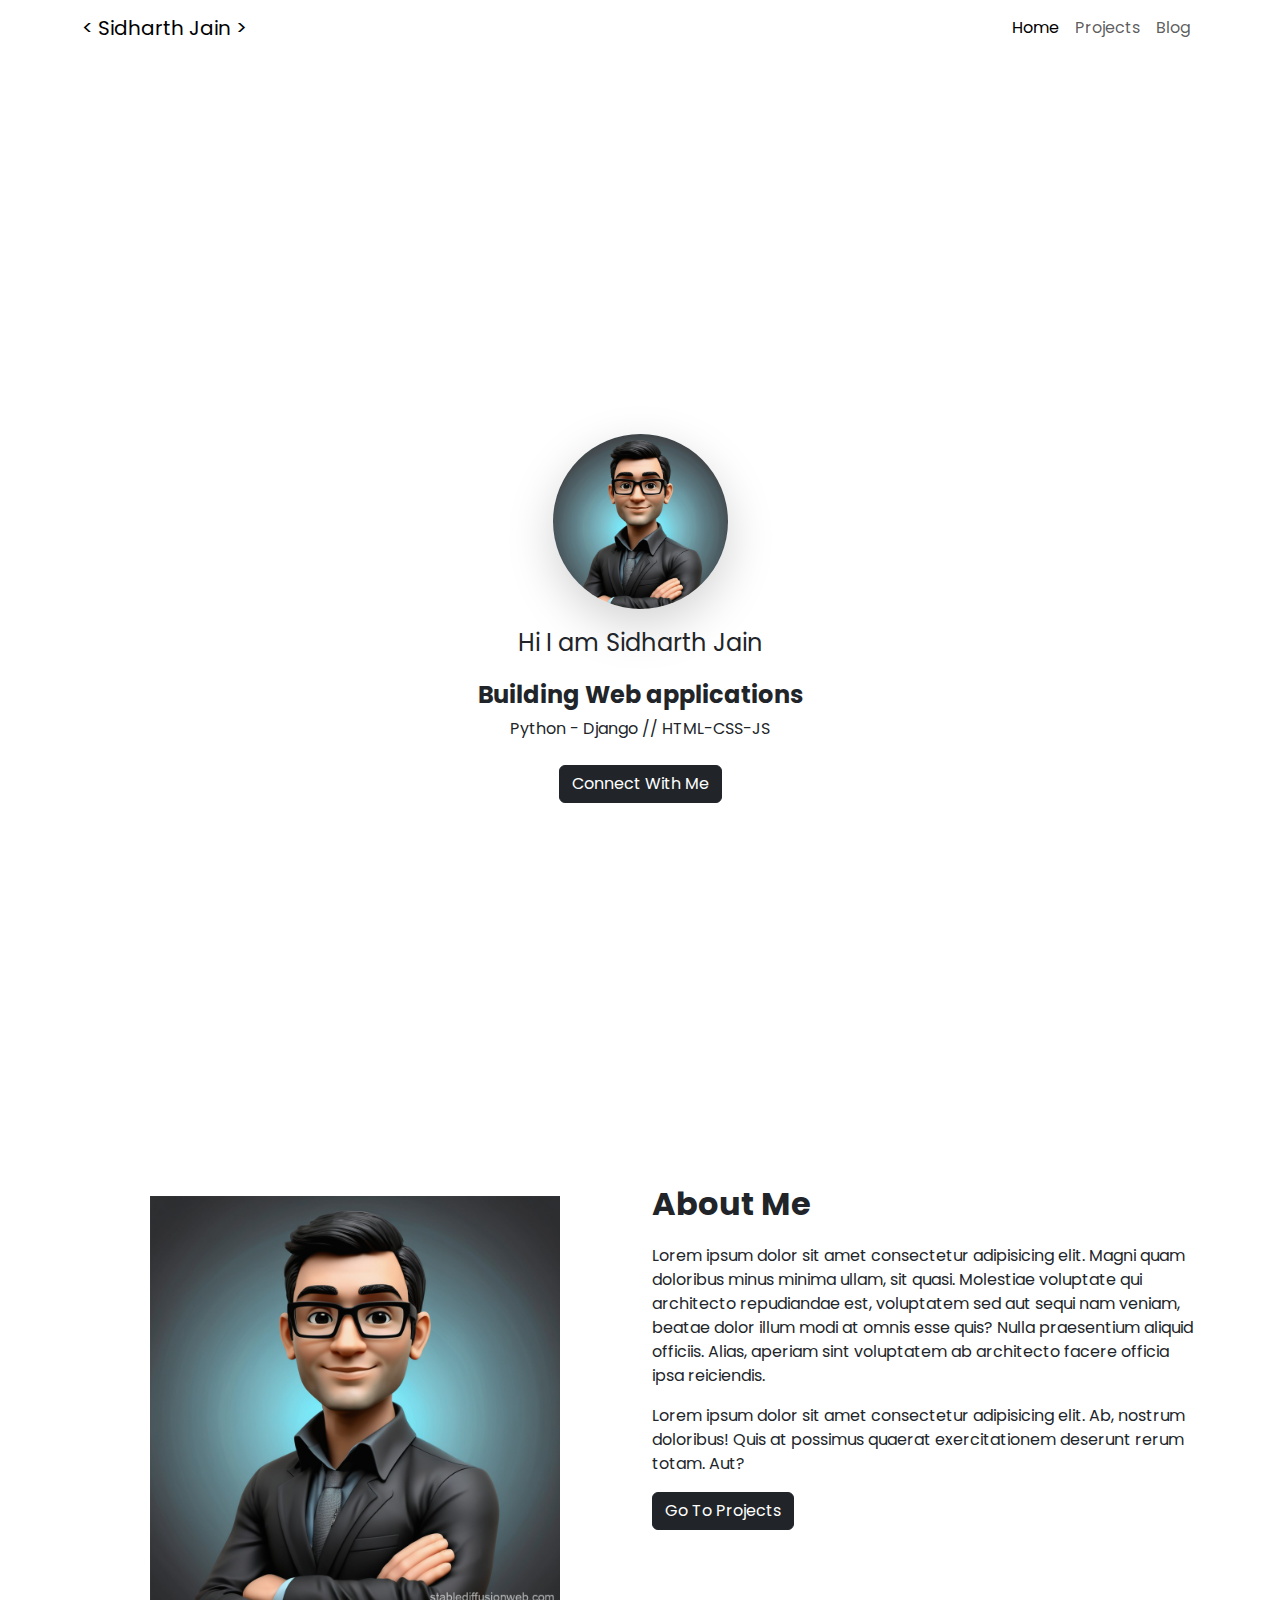
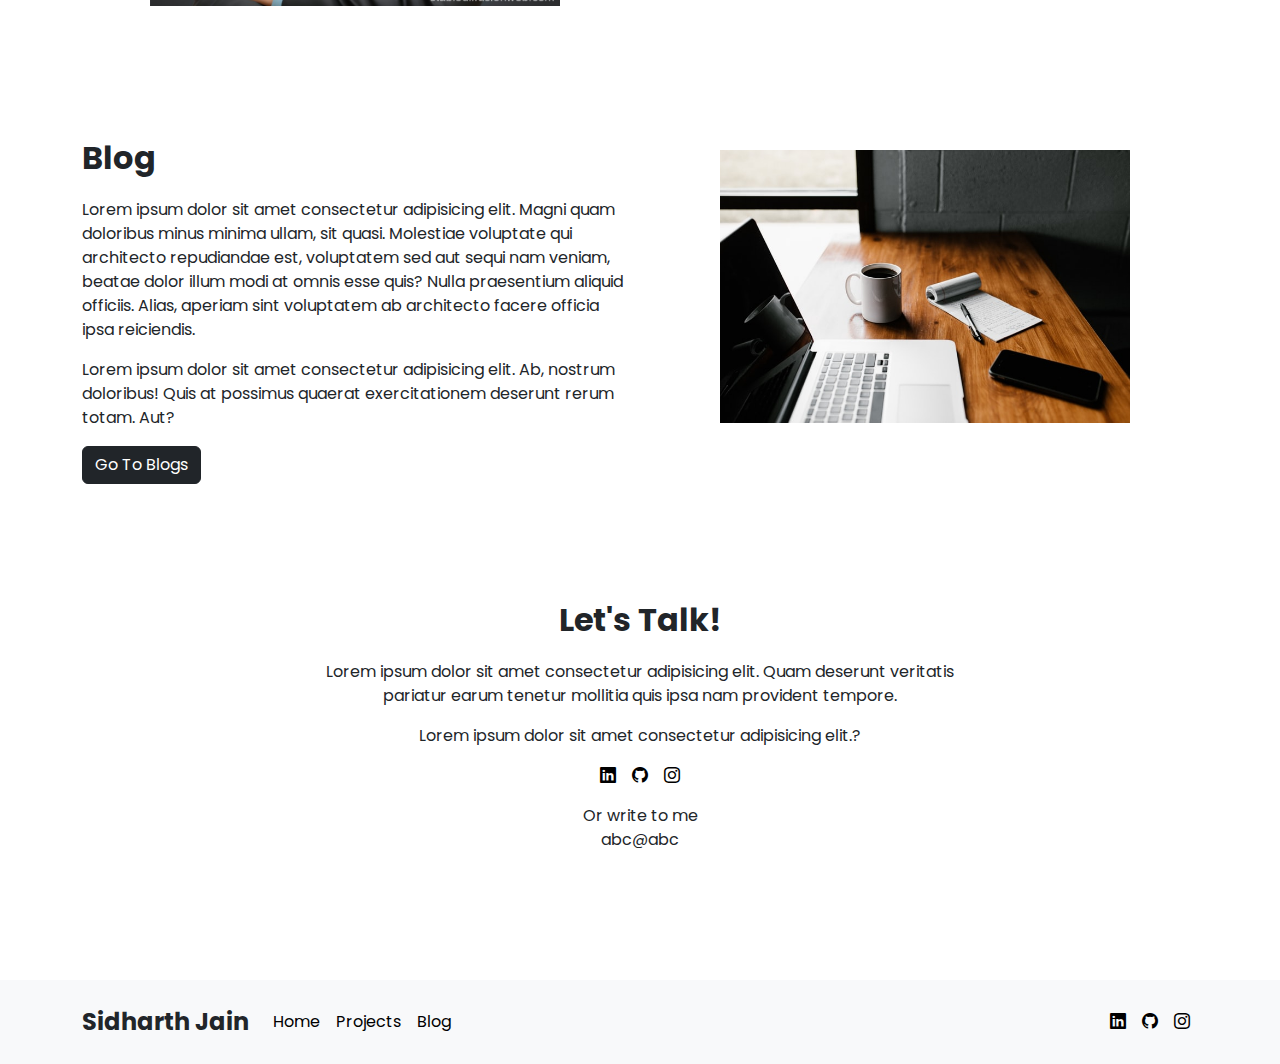
<file: index.html>
<!DOCTYPE html>
<html lang="en">
<head>
    <meta charset="UTF-8">
    <meta name="viewport" content="width=device-width, initial-scale=1.0">
    <title>Portfolio</title>

    <!--  bootstrap cdn -->
    <link href="https://cdn.jsdelivr.net/npm/bootstrap@5.3.3/dist/css/bootstrap.min.css" rel="stylesheet" integrity="sha384-QWTKZyjpPEjISv5WaRU9OFeRpok6YctnYmDr5pNlyT2bRjXh0JMhjY6hW+ALEwIH" crossorigin="anonymous">

    <!-- style.css after bs link only -->
    <link rel="stylesheet" href="./style.css">
</head>
<body>
    <header>
      <nav class="navbar navbar-expand-lg ">
        <div class="container">
          <a class="navbar-brand" href="#">< Sidharth Jain ></a>
          <button class="navbar-toggler" type="button" data-bs-toggle="collapse" data-bs-target="#navbarNavAltMarkup" aria-controls="navbarNavAltMarkup" aria-expanded="false" aria-label="Toggle navigation">
            <span class="navbar-toggler-icon"></span>
          </button>
          <div class="collapse navbar-collapse justify-content-end" id="navbarNavAltMarkup">
            <div class="navbar-nav">
              <a class="nav-link active" aria-current="page" href="./index.html">Home</a>
              <a class="nav-link" href="./projects.html" target="_blank">Projects</a>
              <a class="nav-link" href="./blog.html" target="_blank">Blog</a>
            </div>
          </div>
        </div>
      </nav>
    </header>

    <main class="container">
      <section class="introduction">
        <div class="vh-100 d-flex flex-column justify-content-center align-items-center text-center">
          <img class="rounded-circle shadow-lg" src="./media/coder.jpg" alt="">
          <p class="fs-4 mt-3">Hi I am Sidharth Jain</p>
          <p class="fs-4 fw-bold mb-1">Building Web applications</p>
          <p class="mb-4"> Python - Django // HTML-CSS-JS</p>
          <a href="#contact">
            <button type="button" class="btn btn-dark">Connect With Me</button>
          </a>
        </div>
      </section>

      <section class="about">
        <div class="row">
            <div class="col-md-6 text-center my-3">
              <img class="w-75" src="./media/coder.jpg" alt="">
            </div>
            <div class="col-md-6">
              <p class="fs-2 fw-bold">About Me</p>
              <p>
                Lorem ipsum dolor sit amet consectetur adipisicing elit. Magni quam doloribus minus minima ullam, sit quasi. Molestiae voluptate qui architecto repudiandae est, voluptatem sed aut sequi nam veniam, beatae dolor illum modi at omnis esse quis? Nulla praesentium aliquid officiis. Alias, aperiam sint voluptatem ab architecto facere officia ipsa reiciendis.
              </p>
              <p>
                Lorem ipsum dolor sit amet consectetur adipisicing elit. Ab, nostrum doloribus! Quis at possimus quaerat exercitationem deserunt rerum totam. Aut?
              </p>
              <a href="./projects.html" target="_blank">
                <button type="button" class="btn btn-dark">Go To Projects</button>
              </a>
            </div>
        </div>
      </section>
      <section class="blog">
        <div class="row">
          <div class="col-md-6">
            <p class="fs-2 fw-bold">Blog</p>
              <p>
                Lorem ipsum dolor sit amet consectetur adipisicing elit. Magni quam doloribus minus minima ullam, sit quasi. Molestiae voluptate qui architecto repudiandae est, voluptatem sed aut sequi nam veniam, beatae dolor illum modi at omnis esse quis? Nulla praesentium aliquid officiis. Alias, aperiam sint voluptatem ab architecto facere officia ipsa reiciendis.
              </p>
              <p>
                Lorem ipsum dolor sit amet consectetur adipisicing elit. Ab, nostrum doloribus! Quis at possimus quaerat exercitationem deserunt rerum totam. Aut?
              </p>
              <a href="./blog.html">
                <button type="button" class="btn btn-dark">Go To Blogs</button>
              </a>
          </div>
          <div class="col-md-6 text-center my-3">
            <img class="w-75" src="./media/blog-writing.png" alt="">
          </div>
        </div>
      </section>
      <section class="contact" id="contact">
        <div class="d-flex flex-column align-items-center justify-content-center text-center">
          <p class="fs-2 fw-bold">Let's Talk!</p>
          <p class="mw-650">
            Lorem ipsum dolor sit amet consectetur adipisicing elit. Quam deserunt veritatis pariatur earum tenetur mollitia quis ipsa nam provident tempore.
          </p>
          <p>
            Lorem ipsum dolor sit amet consectetur adipisicing elit.?
          </p>
          <ul class="list-unstyled d-flex flex-row">
            <li class="px-2"><a href="#"><i class="bi bi-linkedin"></i></a></li>
            <li class="px-2"><a href="#"><i class="bi bi-github"></i></a></li>
            <li class="px-2"><a href=""><i class="bi bi-instagram"></i></a></li>
          </ul>
          <p>Or write to me <br> abc@abc</p>
        </div>
      </section>
    </main>
    
    <footer class="bg-light pt-4 pb-2">
      <div class="container d-flex flex-wrap">
        <p class="fs-4 fw-bold pe-4">Sidharth Jain</p>
        <div class="d-flex flex-grow-1 justify-content-between align-items-center flex-wrap">
          <ul class="d-flex list-unstyled">
            <li class="pe-2"><a href="./index.html">Home</a></li>
            <li class="px-2"><a href="./projects.html" target="_blank">Projects</a></li>
            <li class="px-2"><a href="./blog.html" target="_blank">Blog</a></li>
          </ul>
          <ul class="list-unstyled d-flex flex-row">
            <li class="px-2"><a href="#"><i class="bi bi-linkedin"></i></a></li>
            <li class="px-2"><a href="#"><i class="bi bi-github"></i></a></li>
            <li class="px-2"><a href=""><i class="bi bi-instagram"></i></a></li>
          </ul>
        </div>
      </div>
    </footer>

    <!-- bs js link cdn -->
    <script src="https://cdn.jsdelivr.net/npm/bootstrap@5.3.3/dist/js/bootstrap.bundle.min.js" integrity="sha384-YvpcrYf0tY3lHB60NNkmXc5s9fDVZLESaAA55NDzOxhy9GkcIdslK1eN7N6jIeHz" crossorigin="anonymous"></script>
</body>
</html>
</file>
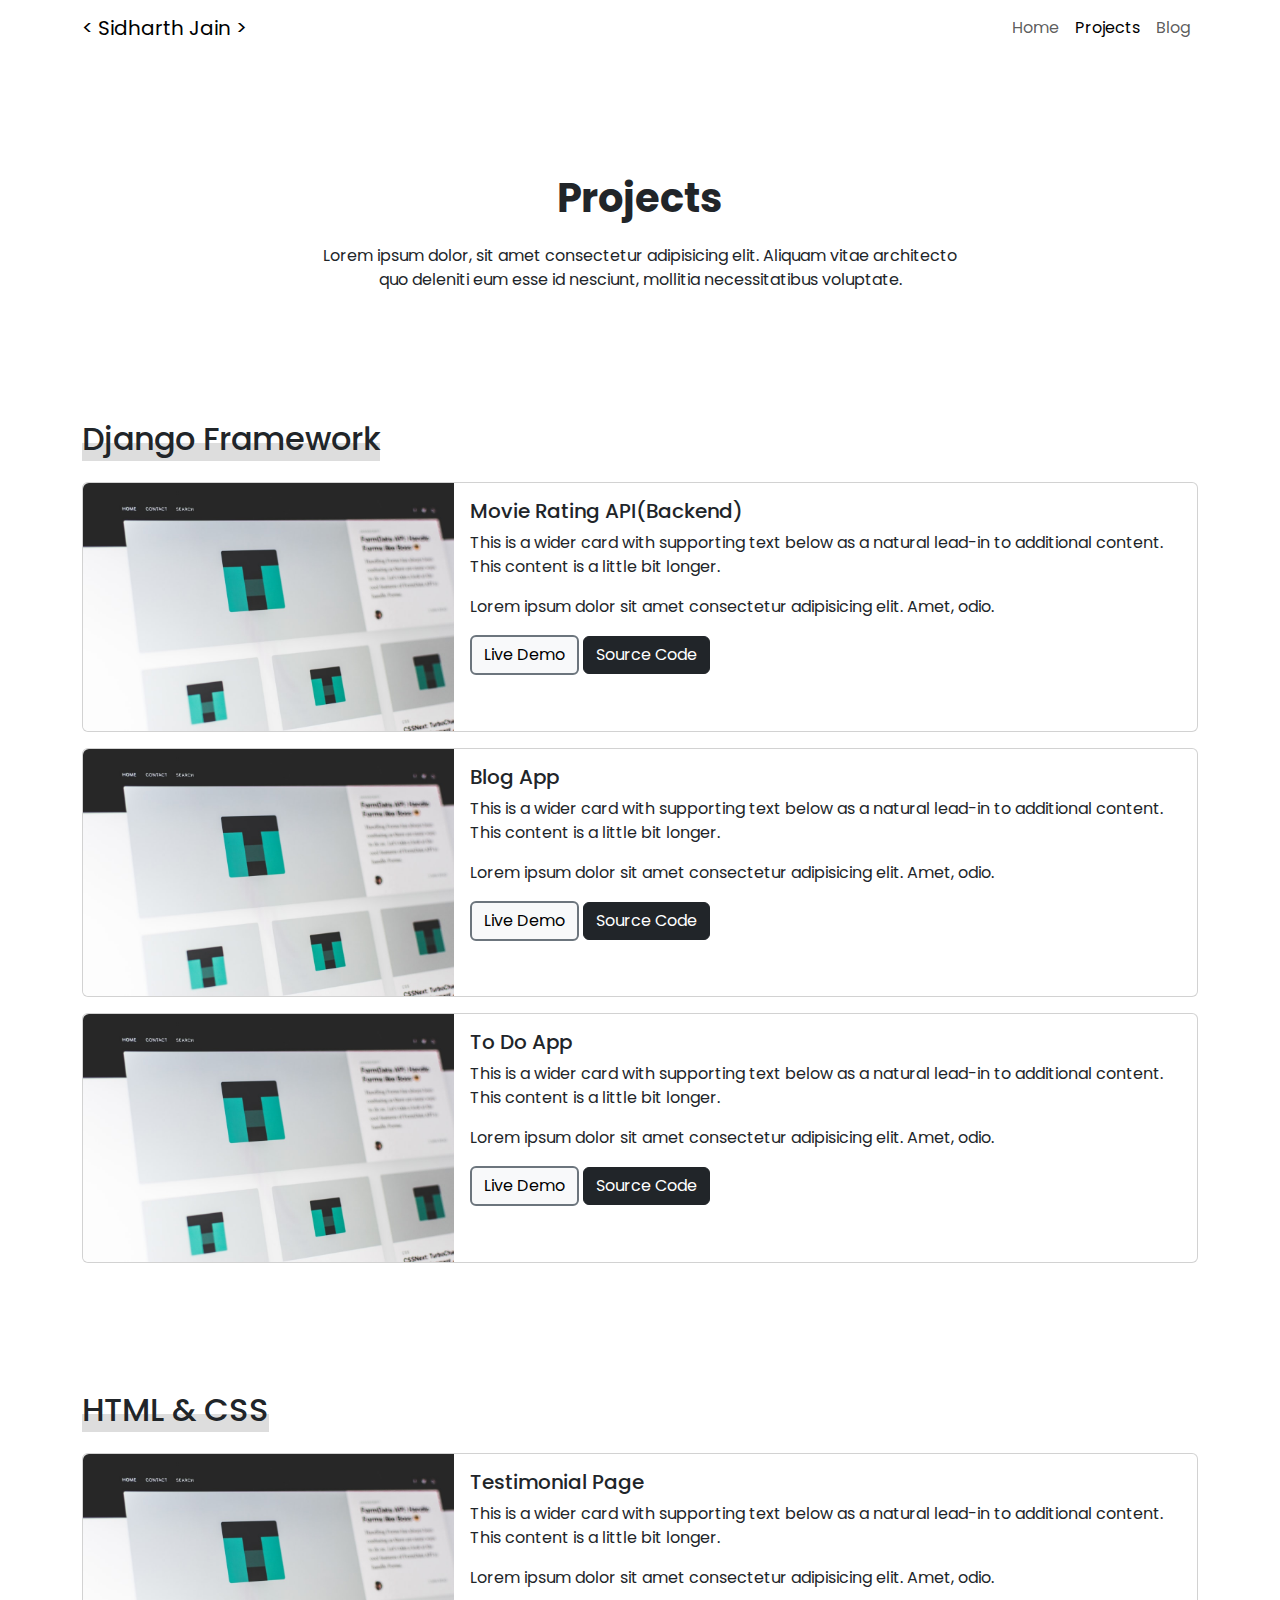
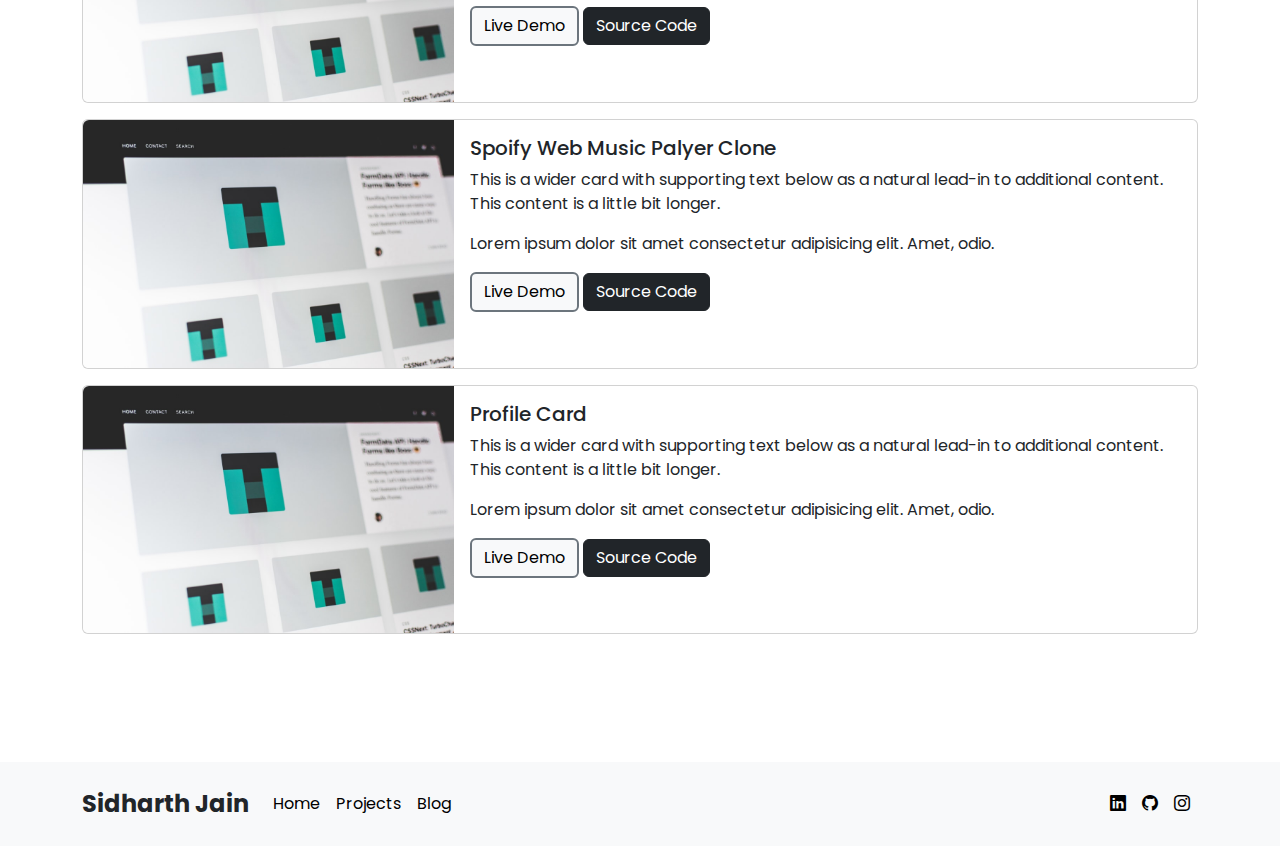
<file: projects.html>
<!DOCTYPE html>
<html lang="en">
<head>
    <meta charset="UTF-8">
    <meta name="viewport" content="width=device-width, initial-scale=1.0">
    <title>Projects Page</title>

    <!--  bootstrap cdn -->
    <link href="https://cdn.jsdelivr.net/npm/bootstrap@5.3.3/dist/css/bootstrap.min.css" rel="stylesheet" integrity="sha384-QWTKZyjpPEjISv5WaRU9OFeRpok6YctnYmDr5pNlyT2bRjXh0JMhjY6hW+ALEwIH" crossorigin="anonymous">

    <!-- style.css after bs link only -->
    <link rel="stylesheet" href="./style.css">
</head>
<body>
    <header>
      <nav class="navbar navbar-expand-lg ">
        <div class="container">
          <a class="navbar-brand" href="#">< Sidharth Jain ></a>
          <button class="navbar-toggler" type="button" data-bs-toggle="collapse" data-bs-target="#navbarNavAltMarkup" aria-controls="navbarNavAltMarkup" aria-expanded="false" aria-label="Toggle navigation">
            <span class="navbar-toggler-icon"></span>
          </button>
          <div class="collapse navbar-collapse justify-content-end" id="navbarNavAltMarkup">
            <div class="navbar-nav">
              <a class="nav-link"  href="./index.html">Home</a>
              <a class="nav-link active" aria-current="page" href="./projects.html" target="_blank">Projects</a>
              <a class="nav-link" href="./blog.html" target="_blank">Blog</a>
            </div>
          </div>
        </div>
      </nav>
    </header>

    <main class="container">
        <section>
            <div class="d-flex flex-column justify-content-center align-items-center text-center">
                <p class="fs-1 fw-bold">Projects</p>
                <p class="mw-650">Lorem ipsum dolor, sit amet consectetur adipisicing elit. Aliquam vitae architecto quo deleniti eum esse id nesciunt, mollitia necessitatibus voluptate.</p>
            </div>    
        </section>

        <section class="projetc-1">
            <div class="row">
                <div class="col-12">
                    <h2 class="mb-4 "><span>Django Framework</span></h2>
                </div>
                <div class="col-12">

                    <div class="card mb-3" style="max-width: 100%;">
                        <div class="row g-0">
                          <div class="col-md-4 d-flex align-items-center">
                            <img src="./media/project-1.png" class="img-fluid rounded-start" alt="...">
                          </div>
                          <div class="col-md-8">
                            <div class="card-body">
                              <h5 class="card-title">Movie Rating API(Backend)</h5>
                              <p class="card-text">This is a wider card with supporting text below as a natural lead-in to additional content. This content is a little bit longer.</p>
                              <p>Lorem ipsum dolor sit amet consectetur adipisicing elit. Amet, odio.</p>
                              <button type="button" class="btn btn-light border-secondary border-2">Live Demo</button>
                              <button type="button" class="btn btn-dark">Source Code</button>

                    
                            </div>
                          </div>
                        </div>
                      </div>

                </div>

                <div class="col-12">

                    <div class="card mb-3" style="max-width: 100%;">
                        <div class="row g-0">
                          <div class="col-md-4 d-flex align-items-center">
                            <img src="./media/project-1.png" class="img-fluid rounded-start" alt="...">
                          </div>
                          <div class="col-md-8">
                            <div class="card-body">
                              <h5 class="card-title">Blog App</h5>
                              <p class="card-text">This is a wider card with supporting text below as a natural lead-in to additional content. This content is a little bit longer.</p>
                              <p>Lorem ipsum dolor sit amet consectetur adipisicing elit. Amet, odio.</p>
                              <button type="button" class="btn btn-light border-secondary border-2">Live Demo</button>
                              <button type="button" class="btn btn-dark">Source Code</button>

                    
                            </div>
                          </div>
                        </div>
                      </div>

                </div>

                <div class="col-12">

                    <div class="card mb-3" style="max-width: 100%;">
                        <div class="row g-0">
                          <div class="col-md-4 d-flex align-items-center">
                            <img src="./media/project-1.png" class="img-fluid rounded-start" alt="...">
                          </div>
                          <div class="col-md-8">
                            <div class="card-body">
                              <h5 class="card-title">To Do App</h5>
                              <p class="card-text">This is a wider card with supporting text below as a natural lead-in to additional content. This content is a little bit longer.</p>
                              <p>Lorem ipsum dolor sit amet consectetur adipisicing elit. Amet, odio.</p>
                              <button type="button" class="btn btn-light border-secondary border-2">Live Demo</button>
                              <button type="button" class="btn btn-dark">Source Code</button>

                    
                            </div>
                          </div>
                        </div>
                      </div>

                
            </div>
            
        </section>

        <section class="projetc-1">
            <div class="row">
                <div class="col-12">
                    <h2 class="mb-4 "><span>HTML & CSS</span></h2>
                </div>
                <div class="col-12">

                    <div class="card mb-3" style="max-width: 100%;">
                        <div class="row g-0">
                          <div class="col-md-4 d-flex align-items-center">
                            <img src="./media/project-1.png" class="img-fluid rounded-start" alt="...">
                          </div>
                          <div class="col-md-8">
                            <div class="card-body">
                              <h5 class="card-title">Testimonial Page</h5>
                              <p class="card-text">This is a wider card with supporting text below as a natural lead-in to additional content. This content is a little bit longer.</p>
                              <p>Lorem ipsum dolor sit amet consectetur adipisicing elit. Amet, odio.</p>
                              <button type="button" class="btn btn-light border-secondary border-2">Live Demo</button>
                              <button type="button" class="btn btn-dark">Source Code</button>

                    
                            </div>
                          </div>
                        </div>
                      </div>

                </div>

                <div class="col-12">

                    <div class="card mb-3" style="max-width: 100%;">
                        <div class="row g-0">
                          <div class="col-md-4 d-flex align-items-center">
                            <img src="./media/project-1.png" class="img-fluid rounded-start" alt="...">
                          </div>
                          <div class="col-md-8">
                            <div class="card-body">
                              <h5 class="card-title">Spoify Web Music Palyer Clone</h5>
                              <p class="card-text">This is a wider card with supporting text below as a natural lead-in to additional content. This content is a little bit longer.</p>
                              <p>Lorem ipsum dolor sit amet consectetur adipisicing elit. Amet, odio.</p>
                              <button type="button" class="btn btn-light border-secondary border-2">Live Demo</button>
                              <button type="button" class="btn btn-dark">Source Code</button>

                    
                            </div>
                          </div>
                        </div>
                      </div>

                </div>

                <div class="col-12">

                    <div class="card mb-3" style="max-width: 100%;">
                        <div class="row g-0">
                          <div class="col-md-4 d-flex align-items-center">
                            <img src="./media/project-1.png" class="img-fluid rounded-start" alt="...">
                          </div>
                          <div class="col-md-8">
                            <div class="card-body">
                              <h5 class="card-title">Profile Card</h5>
                              <p class="card-text">This is a wider card with supporting text below as a natural lead-in to additional content. This content is a little bit longer.</p>
                              <p>Lorem ipsum dolor sit amet consectetur adipisicing elit. Amet, odio.</p>
                              <button type="button" class="btn btn-light border-secondary border-2">Live Demo</button>
                              <button type="button" class="btn btn-dark">Source Code</button>

                    
                            </div>
                          </div>
                        </div>
                      </div>

                
            </div>
            
        </section>

    </main>
    
    <footer class="bg-light pt-4 pb-2">
        <div class="container d-flex flex-wrap">
        <p class="fs-4 fw-bold pe-4">Sidharth Jain</p>
        <div class="d-flex flex-grow-1 justify-content-between align-items-center flex-wrap">
          <ul class="d-flex list-unstyled">
            <li class="pe-2"><a href="./index.html">Home</a></li>
            <li class="px-2"><a href="./projects.html" target="_blank">Projects</a></li>
            <li class="px-2"><a href="./blog.html" target="_blank">Blog</a></li>
          </ul>
          <ul class="list-unstyled d-flex flex-row">
            <li class="px-2"><a href="#"><i class="bi bi-linkedin"></i></a></li>
            <li class="px-2"><a href="#"><i class="bi bi-github"></i></a></li>
            <li class="px-2"><a href=""><i class="bi bi-instagram"></i></a></li>
          </ul>
        </div>
      </div>
    </footer>

    <!-- bs js link cdn -->
    <script src="https://cdn.jsdelivr.net/npm/bootstrap@5.3.3/dist/js/bootstrap.bundle.min.js" integrity="sha384-YvpcrYf0tY3lHB60NNkmXc5s9fDVZLESaAA55NDzOxhy9GkcIdslK1eN7N6jIeHz" crossorigin="anonymous"></script>
</body>
</html>
</file>
<file: style.css>
@import url('https://fonts.googleapis.com/css2?family=Poppins:ital,wght@0,100;0,200;0,300;0,400;0,500;0,600;0,700;0,800;0,900;1,100;1,200;1,300;1,400;1,500;1,600;1,700;1,800;1,900&display=swap');
@import url("https://cdn.jsdelivr.net/npm/bootstrap-icons@1.11.3/font/bootstrap-icons.min.css");

* {
    font-family: 'Poppins', sans-serif;
}
a{
    text-decoration: none;
    color:black;
}
a:hover{
    color: black;
    /* cursor: pointer; */
}

.introduction img{
    width: 175px;
    height: 175px;
}
section{
    margin: 7rem 0;
}

.mw-650{
    max-width: 650px;
}

.project-1{

}

h2 span{
    background: linear-gradient(#ffffff 60%, #dddddd 30%);
}
</file>
